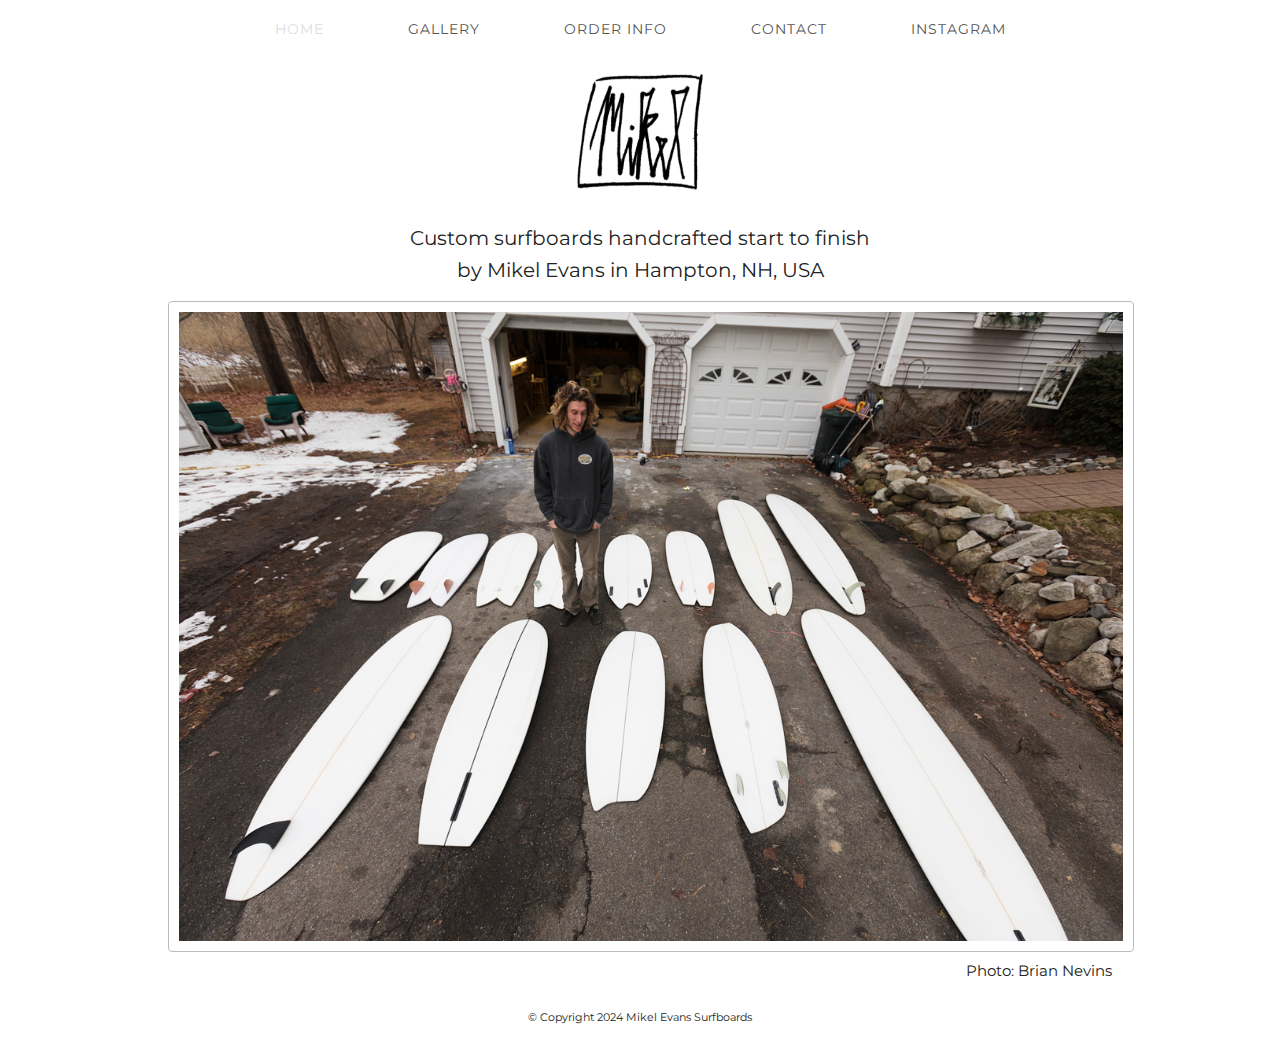
<file: index.html>
<!DOCTYPE html>
<html lang="en">
	<head>

  <!-- Basic Page Needs
  –––––––––––––––––––––––––––––––––––––––––––––––––– -->
  <meta charset="utf-8">
  <title>Mikel Evans Surfboards</title>
  <meta name="description" content="Surfboards by Mikel Evans">
  <meta name="author" content="Mikel Evans Surfboards">

  <!-- Mobile Specific Metas
  –––––––––––––––––––––––––––––––––––––––––––––––––– -->
  <meta name="viewport" content="width=device-width, initial-scale=1">

  <!-- FONT
  –––––––––––––––––––––––––––––––––––––––––––––––––– -->
  <link href="https://fonts.googleapis.com/css?family=Lora:400,700|Montserrat:300" rel="stylesheet" type="text/css">

  <!-- CSS
  –––––––––––––––––––––––––––––––––––––––––––––––––– -->
  <link rel="stylesheet" href="css/normalize.css">
  <link rel="stylesheet" href="css/skeleton.css">

  <!-- Favicon
  –––––––––––––––––––––––––––––––––––––––––––––––––– -->
  <!-- <link rel="icon" type="image/png" href="images/favicon.png"> -->

</head>
<body>

  <!-- Primary Page Layout
  –––––––––––––––––––––––––––––––––––––––––––––––––– -->
  <div class="container">
	<div class="row">
		<button class="button-current disabled"><a href="index.html">Home</a></button>
		<button><a href="gallery.html">Gallery</a></button>
		<button><a href="prices.html">Order Info</a></button>
		<button><a href="contact.html">Contact</a></button>
	    <button><a href="https://www.instagram.com/mikelsurfboards/">Instagram</a></button>
		<br>
	 </div>	
    <div class="row">
        <!--<h3 style="margin-top: 15px;">Mikel Evans Surfboards</h3>  -->
		<figure>
        <img style="width: 10vw; border:none" src="images/logo_number_2.png" alt="Mikel Surfboards Logo">
	    </figure> 
        <p style="font-size: 2.0rem; width: 80vw; margin:auto">Custom surfboards handcrafted start to finish <br> by Mikel Evans in Hampton, NH, USA</p>
		<figure>
        <img style="padding: 10px; width: 100vw;" src="images/BN_MikeyEvans-6220.jpg" alt="Brian Nevins Photo">
			<figcaption style="text-align:right;">Photo: <a href="http://www.briannevins.com">Brian Nevins</a></figcaption>
	    </figure> 
			<p> </p>
        <p style="font-size:0.75em;">&copy; Copyright 2024 Mikel Evans Surfboards</p>
    </div>
	<div class="row">
	  </div>
  </div>

<!-- End Document
  –––––––––––––––––––––––––––––––––––––––––––––––––– -->
</body>
</html>
</file>
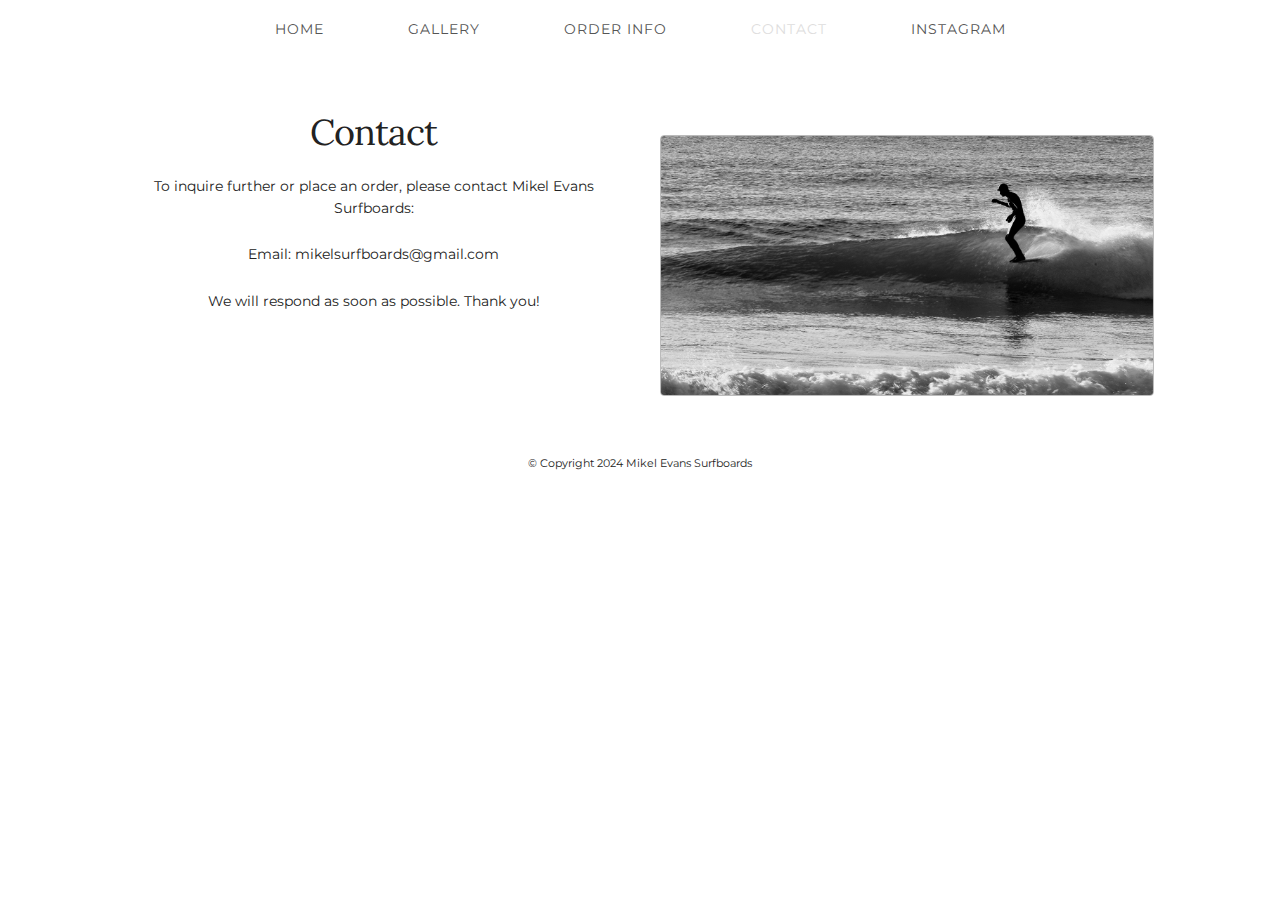
<file: contact.html>
<!DOCTYPE html>
<html lang="en">
<head>

  <!-- Basic Page Needs
  –––––––––––––––––––––––––––––––––––––––––––––––––– -->
  <meta charset="utf-8">
  <title>Contact Mikel Surfboards</title>
  <meta name="description" content="Contact information for Mikel Surfboards">
  <meta name="author" content="Mikel Surfboards">

  <!-- Mobile Specific Metas
  –––––––––––––––––––––––––––––––––––––––––––––––––– -->
  <meta name="viewport" content="width=device-width, initial-scale=1">

  <!-- FONT
  –––––––––––––––––––––––––––––––––––––––––––––––––– -->
  <link href="//fonts.googleapis.com/css?family=Raleway:400,300,600" rel="stylesheet" type="text/css">
  <link href="https://fonts.googleapis.com/css?family=Lora:400,700|Montserrat:300" rel="stylesheet" type="text/css">

  <!-- CSS
  –––––––––––––––––––––––––––––––––––––––––––––––––– -->
  <link rel="stylesheet" href="css/normalize.css">
  <link rel="stylesheet" href="css/skeleton.css">

  <!-- Favicon
  –––––––––––––––––––––––––––––––––––––––––––––––––– -->
  <link rel="icon" type="image/png" href="images/favicon.png">

</head>
<body>

  <!-- Primary Page Layout
  –––––––––––––––––––––––––––––––––––––––––––––––––– -->
  <div class="container">
	<div class="row">
		<button><a href="index.html">Home</a></button>
		<button><a href="gallery.html">Gallery</a></button>
		<button><a href="prices.html">Order Info</a></button>
		<button class="button-current disabled"><a href="contact.html">Contact</a></button>
	    <button><a href="https://www.instagram.com/mikelsurfboards/">Instagram</a></button>
		<br>
	 </div>
    <div class="row">
      <div class="one-half column" style="margin-top: 5%">
        <h3>Contact</h3>
		<p> To inquire further or place an order, please contact Mikel Evans Surfboards:</p>  
		<p><a href="mailto:mikelsurfboards@gmail.com">Email: mikelsurfboards@gmail.com</a> </p>
		  <h6> </h6>
        <p> We will respond as soon as possible.  Thank you! </p>
      </div>
	  <div class="one-half column" style="margin-top: 7.5%">
      <img src="images/IMG_4558.jpeg" alt="Noserider">
      </div>
	  </div>
	  	<div class="row" style="margin-top:5%;">
		<p style="font-size:0.75em;">&copy; Copyright 2024 Mikel Evans Surfboards</p>
	  </div>
  </div>

<!-- End Document
  –––––––––––––––––––––––––––––––––––––––––––––––––– -->
</body>
</html>
</file>
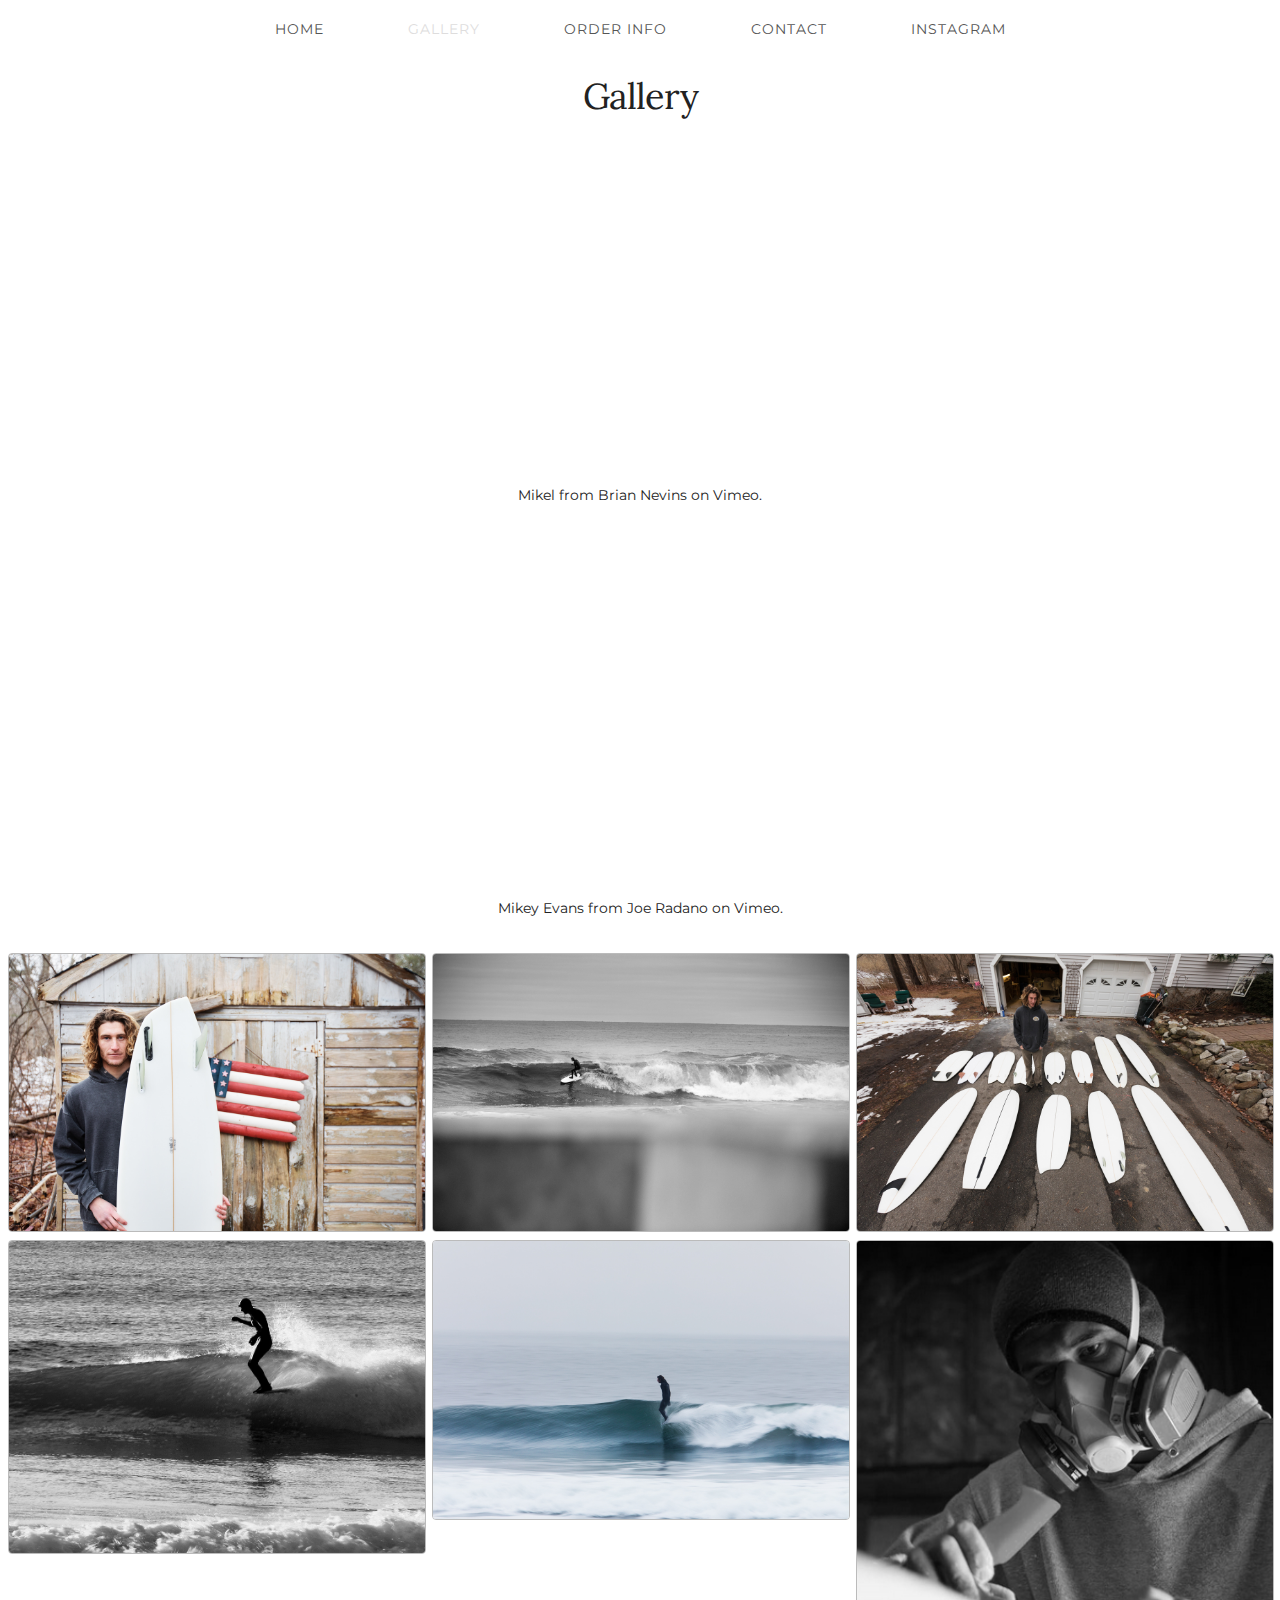
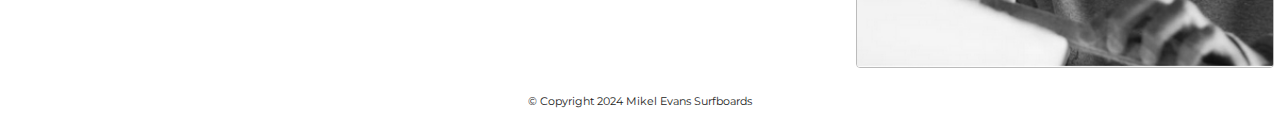
<file: gallery.html>
<!DOCTYPE html>
<html lang="en">
<head>

  <!-- Basic Page Needs
  –––––––––––––––––––––––––––––––––––––––––––––––––– -->
  <meta charset="utf-8">
  <title>Mikel Evans Surfboards</title>
  <meta name="description" content="Surfboards by Mikel Evans"> 
  <meta name="author" content="Mikel Evans Surfboards">

  <!-- Mobile Specific Metas
  –––––––––––––––––––––––––––––––––––––––––––––––––– -->
  <meta name="viewport" content="width=device-width, initial-scale=1">

  <!-- FONT
  –––––––––––––––––––––––––––––––––––––––––––––––––– -->
  <link href="https://fonts.googleapis.com/css?family=Lora:400,700|Montserrat:300" rel="stylesheet" type="text/css">

  <!-- CSS
  –––––––––––––––––––––––––––––––––––––––––––––––––– -->
  <link rel="stylesheet" href="css/normalize.css">
  <link rel="stylesheet" href="css/skeleton.css">

  <!-- Favicon
  –––––––––––––––––––––––––––––––––––––––––––––––––– -->
  <!-- <link rel="icon" type="image/png" href="images/favicon.png"> -->

</head>
<body>

  <!-- Primary Page Layout
  –––––––––––––––––––––––––––––––––––––––––––––––––– -->
  <div class="container">
	<div class="row">
		<button><a href="index.html">Home</a></button>
		<button class="button-current disabled"><a href="gallery.html">Gallery</a></button>
		<button><a href="prices.html">Order Info</a></button>
		<button><a href="contact.html">Contact</a></button>
	    <button><a href="https://www.instagram.com/mikelsurfboards/">Instagram</a></button>
		<br>
	  </div>
	  		<h3 style="margin-top: 15px;">Gallery</h3>
    <div class="row">
			 <iframe src="https://player.vimeo.com/video/392441521" width="640" height="338" frameborder="0" allow="autoplay; fullscreen" allowfullscreen></iframe>
			<p><a href="https://vimeo.com/392441521">Mikel</a> from <a href="https://vimeo.com/user10211596">Brian Nevins</a> on <a href="https://vimeo.com">Vimeo</a>.</p>

			<iframe src="https://player.vimeo.com/video/404838428" width="640" height="360" frameborder="0" allow="autoplay; fullscreen" allowfullscreen></iframe>
			<p><a href="https://vimeo.com/404838428">Mikey Evans</a> from <a href="https://vimeo.com/radano">Joe Radano</a> on <a href="https://vimeo.com">Vimeo</a>.</p>
		</div> 
      </div>
<!--	  <div class="row">
		<div class="vimeo-wrapper">
		<div class="vimeo-video-1 vimeo-standard">
			 <iframe src="https://player.vimeo.com/video/392441521" frameborder="0" webkitallowfullscreen mozallowfullscreen allowfullscreen align="middle" seamless></iframe>
			<p><a href="https://vimeo.com/392441521">Mikel</a> from <a href="https://vimeo.com/user10211596">Brian Nevins</a> on <a href="https://vimeo.com">Vimeo</a>.</p>
		</div>
		<div class="vimeo-video-2 vimeo-standard">
			<iframe src="https://player.vimeo.com/video/404838428" frameborder="0" webkitallowfullscreen mozallowfullscreen allowfullscreen align="middle" seamless></iframe>
			<p><a href="https://vimeo.com/404838428">Mikey Evans</a> from <a href="https://vimeo.com/radano">Joe Radano</a> on <a href="https://vimeo.com">Vimeo</a>.</p>
		</div>
		</div>	
</div> -->
	  
<div class="row2">
  <div class="column2"> 
    <img src="images/BN_MikeyEvans-6268.jpg" style="width:100%">
    <img src="images/IMG_4558-1.jpeg" style="width:100%">
  </div>
  <div class="column2">
    <img src="images/BN_MikeyEvans-6160.jpg" style="width:100%">
    <img src="images/BN_MikeyEvans-6355.jpg" style="width:100%">
  </div>
  <div class="column2">
    <img src="images/BN_MikeyEvans-6220.jpg" style="width:100%">
    <img src="images/mikey_profile_bw.png" style="width:100%">
  </div>
</div>
    <div class="row">	
		<br>
	          <p style="font-size:0.75em;">&copy; Copyright 2024 Mikel Evans Surfboards</p>
	  </div>
<!-- End Document
  –––––––––––––––––––––––––––––––––––––––––––––––––– -->
</body>
</html>
</file>
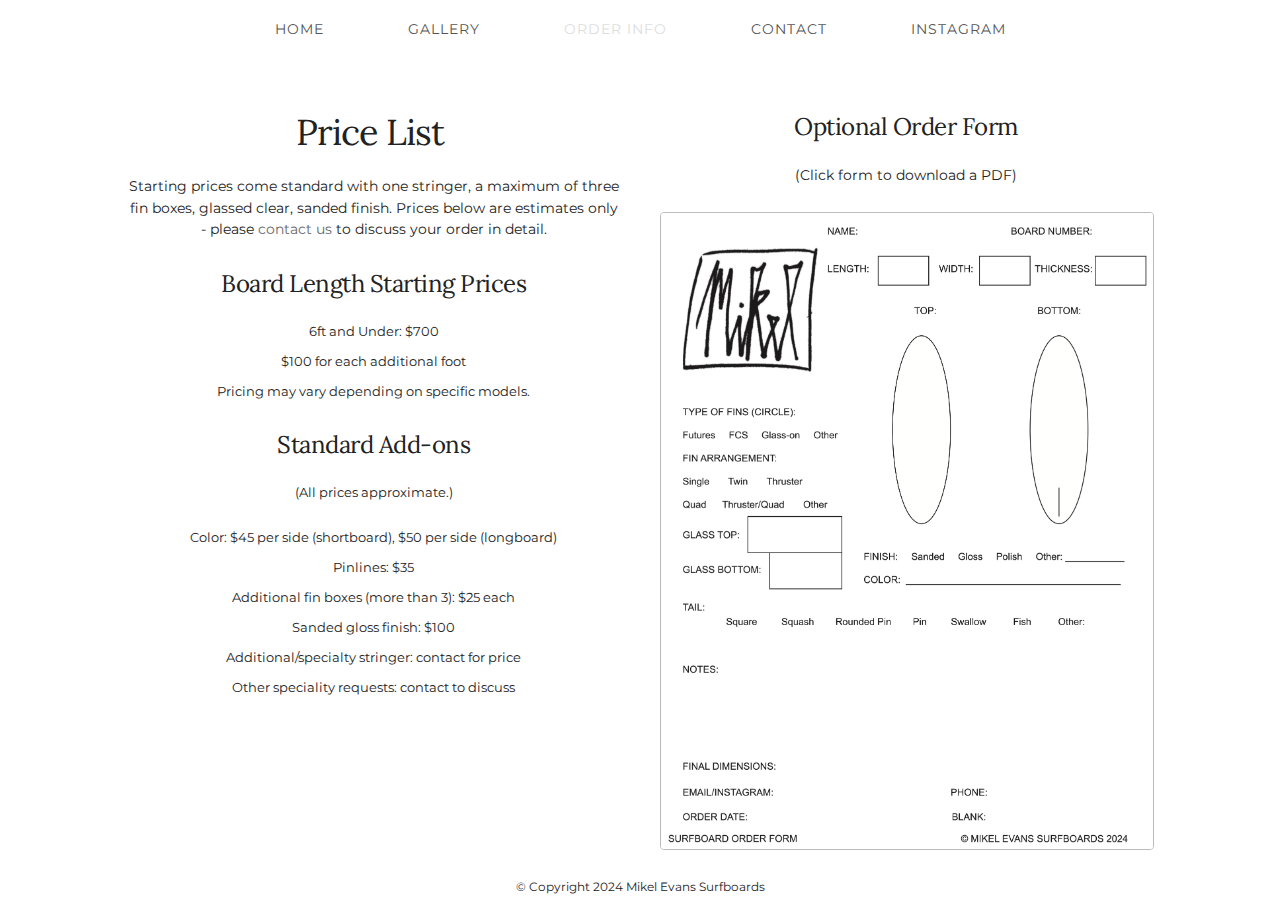
<file: prices.html>
<!DOCTYPE html>
<html lang="en">
<head>

  <!-- Basic Page Needs
  –––––––––––––––––––––––––––––––––––––––––––––––––– -->
  <meta charset="utf-8">
  <title>Mikel Surfboards Price List</title>
  <meta name="description" content="Current price list for Mikel Surfboards">
  <meta name="author" content="Mikel Surfboards">

  <!-- Mobile Specific Metas
  –––––––––––––––––––––––––––––––––––––––––––––––––– -->
  <meta name="viewport" content="width=device-width, initial-scale=1">

  <!-- FONT
  –––––––––––––––––––––––––––––––––––––––––––––––––– -->
  <link href="https://fonts.googleapis.com/css?family=Lora:400,700|Montserrat:200" rel="stylesheet" type="text/css">

  <!-- CSS
  –––––––––––––––––––––––––––––––––––––––––––––––––– -->
  <link rel="stylesheet" href="css/normalize.css">
  <link rel="stylesheet" href="css/skeleton.css">

  <!-- Favicon
  –––––––––––––––––––––––––––––––––––––––––––––––––– -->
  <link rel="icon" type="image/png" href="images/favicon.png">

</head>
<body>

  <!-- Primary Page Layout
  –––––––––––––––––––––––––––––––––––––––––––––––––– -->
  <div class="container">
	 <div class="row">
		<button><a href="index.html">Home</a></button>
		<button><a href="gallery.html">Gallery</a></button>
		<button class="button-current disabled"><a href="prices.html">Order Info</a></button>
		<button><a href="contact.html">Contact</a></button>
	    <button><a href="https://www.instagram.com/mikelsurfboards/">Instagram</a></button>
		<br>
	 </div>
    <div class="row">
      <div class="one-half column" style="margin-top: 5%">
        <h3>Price List&nbsp;</h3>
        <p>Starting prices come standard with one stringer, a maximum of three fin boxes, glassed clear, sanded finish.  Prices below are 
          estimates only - please <url style="color:dimgray;"><a href="contact.html">contact us</a></url> to discuss your order in detail.</p>
		<h5> </h5>
        <h5>Board Length Starting Prices</h5>
		<ul>
        <li>6ft and Under: $700</li>
		<li>$100 for each additional foot</li>
    <li>Pricing may vary depending on specific models.</li>
		</ul>
        <h5>Standard Add-ons</h5>
		<ul><li>(All prices approximate.)</li></ul>
		<ul>
        <li>Color: $45 per side (shortboard), $50 per side (longboard)</li>
        <li>Pinlines: $35</li>
        <li>Additional fin boxes (more than 3): $25 each </li>
	    <li>Sanded gloss finish: $100 </li>
        <li>Additional/specialty stringer: contact for price</li>
        <li>Other speciality requests: contact to discuss</li>
	    </ul>
      </div>
	  <div class="one-half column" style="margin-top: 5%;">
	  <h5>Optional Order Form</h5>
	  <p>(Click form to download a PDF)</p>
	  <a href="images/Orderform_draft_3.pdf" download><img src="images/Orderform_draft_3.png" alt="order_form"></a>
	  </div>
    </div>
	 	<div class="row" style="margin-top:2%;">
		<p style="font-size:12px;">&copy; Copyright 2024 Mikel Evans Surfboards</p>
	  </div>
  </div>

<!-- End Document
  –––––––––––––––––––––––––––––––––––––––––––––––––– -->
</body>
</html>
</file>
<file: css/skeleton.css>
/*
* Skeleton V2.0.4
* Copyright 2014, Dave Gamache
* www.getskeleton.com
* Free to use under the MIT license.
* http://www.opensource.org/licenses/mit-license.php
* 12/29/2014
*/


/* Table of contents
––––––––––––––––––––––––––––––––––––––––––––––––––
- Grid
- Base Styles
- Typography
- Links
- Buttons
- Forms
- Lists
- Code
- Tables
- Spacing
- Utilities
- Clearing
- Media Queries
*/


/* Grid
–––––––––––––––––––––––––––––––––––––––––––––––––– */
.container {
  position: relative;
  width: 100%;
  margin: 0 auto 0 auto;
  padding: 0 20px 0 20px;
  box-sizing: border-box; }
.column,
.columns {
  width: 100%;
  float: left;
  box-sizing: border-box; }

/* For devices larger than 400px */
@media (min-width: 400px) {
  .container {
    width: 85%;
    padding: 0; }
}

/* For devices larger than 550px */
@media (min-width: 550px) {
  .container {
    width: 80%; }
  .column,
  .columns {
    margin-left: 4%; }
  .column:first-child,
  .columns:first-child {
    margin-left: 0; }

  .one.column,
  .one.columns                    { width: 4.66666666667%; }
  .two.columns                    { width: 13.3333333333%; }
  .three.columns                  { width: 22%;            }
  .four.columns                   { width: 30.6666666667%; }
  .five.columns                   { width: 39.3333333333%; }
  .six.columns                    { width: 48%;            }
  .seven.columns                  { width: 56.6666666667%; }
  .eight.columns                  { width: 65.3333333333%; }
  .nine.columns                   { width: 74.0%;          }
  .ten.columns                    { width: 82.6666666667%; }
  .eleven.columns                 { width: 91.3333333333%; }
  .twelve.columns                 { width: 100%; margin-left: 0; }

  .one-third.column               { width: 30.6666666667%; }
  .two-thirds.column              { width: 65.3333333333%; }

  .one-half.column                { width: 48%; }

  /* Offsets */
  .offset-by-one.column,
  .offset-by-one.columns          { margin-left: 8.66666666667%; }
  .offset-by-two.column,
  .offset-by-two.columns          { margin-left: 17.3333333333%; }
  .offset-by-three.column,
  .offset-by-three.columns        { margin-left: 26%;            }
  .offset-by-four.column,
  .offset-by-four.columns         { margin-left: 34.6666666667%; }
  .offset-by-five.column,
  .offset-by-five.columns         { margin-left: 43.3333333333%; }
  .offset-by-six.column,
  .offset-by-six.columns          { margin-left: 52%;            }
  .offset-by-seven.column,
  .offset-by-seven.columns        { margin-left: 60.6666666667%; }
  .offset-by-eight.column,
  .offset-by-eight.columns        { margin-left: 69.3333333333%; }
  .offset-by-nine.column,
  .offset-by-nine.columns         { margin-left: 78.0%;          }
  .offset-by-ten.column,
  .offset-by-ten.columns          { margin-left: 86.6666666667%; }
  .offset-by-eleven.column,
  .offset-by-eleven.columns       { margin-left: 95.3333333333%; }

  .offset-by-one-third.column,
  .offset-by-one-third.columns    { margin-left: 34.6666666667%; }
  .offset-by-two-thirds.column,
  .offset-by-two-thirds.columns   { margin-left: 69.3333333333%; }

  .offset-by-one-half.column,
  .offset-by-one-half.columns     { margin-left: 52%; }

}


/* Base Styles
–––––––––––––––––––––––––––––––––––––––––––––––––– */
/* NOTE
html is set to 62.5% so that all the REM measurements throughout Skeleton
are based on 10px sizing. So basically 1.5rem = 15px :) */
html {
  font-size: 62.5%; }
body {
  font-size: 1.5em; /* currently ems cause chrome bug misinterpreting rems on body element */
  line-height: 1.6;
  font-weight: 400;
  /*font-family: "Raleway", "HelveticaNeue", "Helvetica Neue", "Helvetica", "Arial", sans-serif; */
  /* font-family: "Baskerville", "Palatino Linotype", "Palatino", "Century Schoolbook L", "Times New Roman", sans-serif; */
  /* font-family: "Baskerville", "Times New Roman", "Times", serif;  */
  font-family: "Montserrat",sans-serif;
  color: #222; }


/* Typography
–––––––––––––––––––––––––––––––––––––––––––––––––– */
h1, h2, h3, h4, h5, h6 {
  margin-top: 0;
  margin-bottom: 2rem;
  font-weight: 300; 
  font-family: "Lora","Baskerville", "Times New Roman", "Times", serif; }
h1 { font-size: 4.0rem; line-height: 1.2;  letter-spacing: -.1rem;}
h2 { font-size: 3.6rem; line-height: 1.25; letter-spacing: -.1rem; }
h3 { font-size: 3.0rem; line-height: 1.3;  letter-spacing: -.1rem; }
h4 { font-size: 2.4rem; line-height: 1.35; letter-spacing: -.08rem; }
h5 { font-size: 1.8rem; line-height: 1.5;  letter-spacing: -.05rem; }
h6 { font-size: 1.5rem; line-height: 1.6;  letter-spacing: 0; }

/* Larger than phablet */
@media (min-width: 550px) {
  h1 { font-size: 5.0rem; }
  h2 { font-size: 4.2rem; }
  h3 { font-size: 3.6rem; }
  h4 { font-size: 3.0rem; }
  h5 { font-size: 2.4rem; }
  h6 { font-size: 1.5rem; }
}

p {
  margin-top: 0;
  font-size: 1.35rem;
  font-family: "Montserrat", sans-serif;	
}


/* Links
–––––––––––––––––––––––––––––––––––––––––––––––––– */
a {
  color: inherit;
  text-decoration: inherit; }
a:hover {
  color: #212121; } 


/* Buttons
–––––––––––––––––––––––––––––––––––––––––––––––––– */
.button,
button,
input[type="submit"],
input[type="reset"],
input[type="button"] {
  display: inline-block;
  height: 38px;
  padding: 0 30px;
  margin: 10px;
  color: #555;
  text-align: center;
  font-size: 14px;
  font-weight: 400;
  line-height: 38px;
  letter-spacing: .1rem;
  text-transform: uppercase;
  text-decoration: none;
  white-space: nowrap;
  background-color: transparent;
  border-radius: 4px; 
  border: 0px solid #bbb; /* change to 1px to put back the way it was */
  cursor: pointer;
  box-sizing: border-box; }
.button:hover,
button:hover,
input[type="submit"]:hover,
input[type="reset"]:hover,
input[type="button"]:hover,
.button:focus,
button:focus,
input[type="submit"]:focus,
input[type="reset"]:focus,
input[type="button"]:focus {
  color: #555;
  border-color: #888;
  outline: 0; }
.button.button-primary,
button.button-primary,
input[type="submit"].button-primary,
input[type="reset"].button-primary,
input[type="button"].button-primary {
  color: #FFF;
  background-color: #bbb;
  border-color: #bbb; }
.button.button-primary:hover,
button.button-primary:hover,
input[type="submit"].button-primary:hover,
input[type="reset"].button-primary:hover,
input[type="button"].button-primary:hover,
.button.button-primary:focus,
button.button-primary:focus,
input[type="submit"].button-primary:focus,
input[type="reset"].button-primary:focus,
input[type="button"].button-primary:focus {
  color: #555;
  background-color: #888;
  border-color: #888; }
.button.button-current,
button.button-current,
input[type="submit"].button-current,
input[type="reset"].button-current,
input[type="button"].button-current {
  color: #DBDADA;
  /* background-color: #EEEEEE; */
  border: 0px 0px 1px 0px solid #bbb; }
.button.button-current:hover,
button.button-current:hover,
input[type="submit"].button-current:hover,
input[type="reset"].button-current:hover,
input[type="button"].button-current:hover,
.button.button-current:focus,
button.button-current:focus,
input[type="submit"].button-current:focus,
input[type="reset"].button-current:focus,
input[type="button"].button-current:focus {
  color: #585858;
  background-color: #555;
  border: 1px solid #bbb; }

.disabled {
  pointer-events: none;  /**<-----------*/
  opacity: 0.9;
}


/* Forms
–––––––––––––––––––––––––––––––––––––––––––––––––– */
input[type="email"],
input[type="number"],
input[type="search"],
input[type="text"],
input[type="tel"],
input[type="url"],
input[type="password"],
textarea,
select {
  height: 38px;
  padding: 6px 10px; /* The 6px vertically centers text on FF, ignored by Webkit */
  background-color: #fff;
  border: 1px solid #D1D1D1;
  border-radius: 4px;
  box-shadow: none;
  box-sizing: border-box; }
/* Removes awkward default styles on some inputs for iOS */
input[type="email"],
input[type="number"],
input[type="search"],
input[type="text"],
input[type="tel"],
input[type="url"],
input[type="password"],
textarea {
  -webkit-appearance: none;
     -moz-appearance: none;
          appearance: none; }
textarea {
  min-height: 65px;
  padding-top: 6px;
  padding-bottom: 6px; }
input[type="email"]:focus,
input[type="number"]:focus,
input[type="search"]:focus,
input[type="text"]:focus,
input[type="tel"]:focus,
input[type="url"]:focus,
input[type="password"]:focus,
textarea:focus,
select:focus {
  border: 1px solid #33C3F0;
  outline: 0; }
label,
legend {
  display: block;
  margin-bottom: .5rem;
  font-weight: 600; }
fieldset {
  padding: 0;
  border-width: 0; }
input[type="checkbox"],
input[type="radio"] {
  display: inline; }
label > .label-body {
  display: inline-block;
  margin-left: .5rem;
  font-weight: normal; }


/* Lists
–––––––––––––––––––––––––––––––––––––––––––––––––– */
ul {
  list-style: circle inside; }
ol {
  list-style: decimal inside; }
ol, ul {
  padding-left: 0;
  margin-top: 0; }
ul ul,
ul ol,
ol ol,
ol ul {
  margin: 1.5rem 0 1.5rem 3rem;
  font-size: 90%; }
li {
  margin-bottom: 1rem;
  list-style-type:none;
  font-size:1.25rem}

/* Code
–––––––––––––––––––––––––––––––––––––––––––––––––– */
code {
  padding: .2rem .5rem;
  margin: 0 .2rem;
  font-size: 90%;
  white-space: nowrap;
  background: #F1F1F1;
  border: 1px solid #E1E1E1;
  border-radius: 4px; }
pre > code {
  display: block;
  padding: 1rem 1.5rem;
  white-space: pre; }


/* Tables
–––––––––––––––––––––––––––––––––––––––––––––––––– */
th,
td {
  padding: 12px 15px;
  text-align: left;
  border-bottom: 1px solid #E1E1E1; }
th:first-child,
td:first-child {
  padding-left: 0; }
th:last-child,
td:last-child {
  padding-right: 0; }


/* Spacing
–––––––––––––––––––––––––––––––––––––––––––––––––– */
button,
.button {
  margin-bottom: 1rem; }
input,
textarea,
select,
fieldset {
  margin-bottom: 1.5rem; }
pre,
blockquote,
dl,
figure,
table,
p,
ul,
ol,
form {
  margin-bottom: 2.5rem; }


/* Utilities
–––––––––––––––––––––––––––––––––––––––––––––––––– */
.u-full-width {
  width: 100%;
  box-sizing: border-box; }
.u-max-full-width {
  max-width: 100%;
  box-sizing: border-box; }
.u-pull-right {
  float: right; }
.u-pull-left {
  float: left; }


/* Misc
–––––––––––––––––––––––––––––––––––––––––––––––––– */
hr {
  margin-top: 3rem;
  margin-bottom: 3.5rem;
  border-width: 0;
  border-top: 1px solid #E1E1E1; }

img {
    max-width: 100%;
    height: auto; 
    border-radius: 4px;
    border: 1px solid #bbb;
}


/* Clearing
–––––––––––––––––––––––––––––––––––––––––––––––––– */

/* Self Clearing Goodness */
.container:after,
.row:after,
.u-cf {
  content: "";
  display: table;
  clear: both; }


/* Media Queries
–––––––––––––––––––––––––––––––––––––––––––––––––– */
/*
Note: The best way to structure the use of media queries is to create the queries
near the relevant code. For example, if you wanted to change the styles for buttons
on small devices, paste the mobile query code up in the buttons section and style it
there.
*/


/* Larger than mobile */
@media (min-width: 400px) {}

/* Larger than phablet (also point when grid becomes active) */
@media (min-width: 550px) {}

/* Larger than tablet */
@media (min-width: 750px) {}

/* Larger than desktop */
@media (min-width: 1000px) {}

/* Larger than Desktop HD */
@media (min-width: 1200px) {}
</file>
